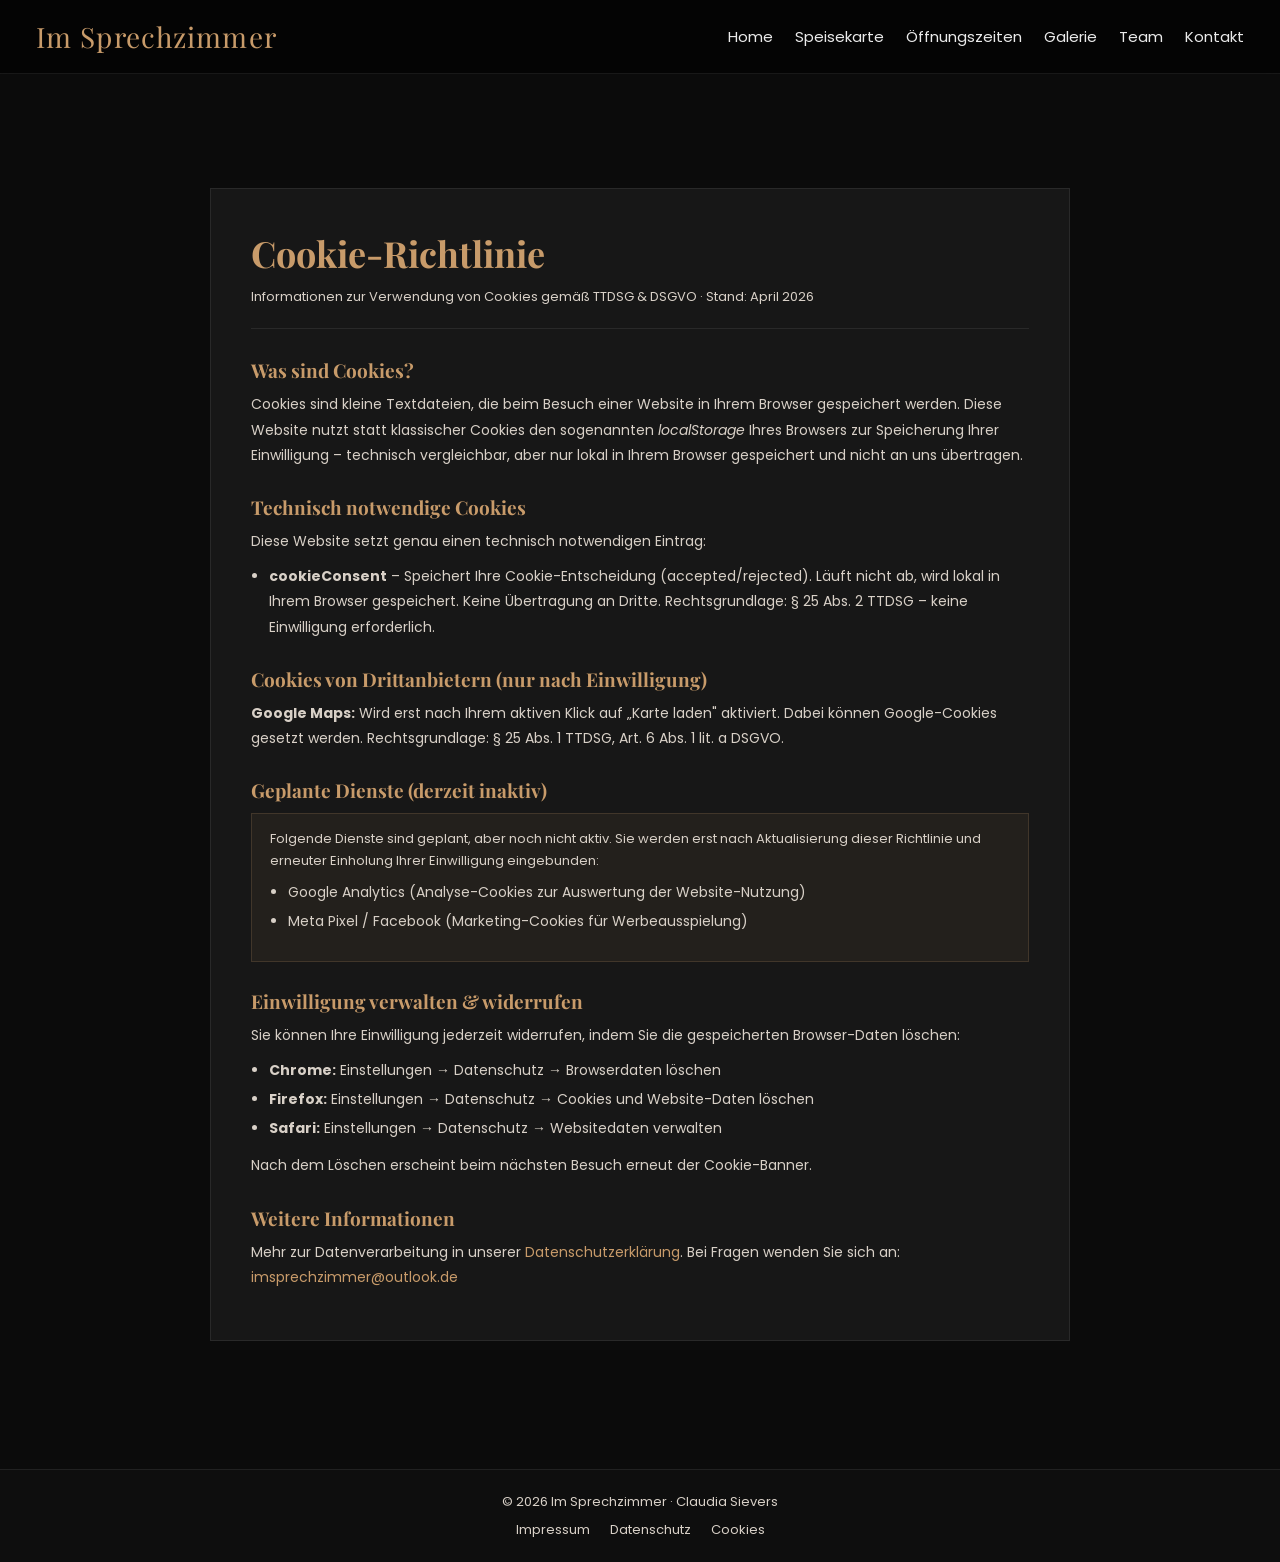
<file: cookies.html>
<!DOCTYPE html>
<html lang="de">
<head>
<meta charset="UTF-8"><meta name="viewport" content="width=device-width, initial-scale=1.0">
<title>Cookie-Richtlinie – Im Sprechzimmer Osterstedt</title>

<link href="https://fonts.googleapis.com/css2?family=Playfair+Display:wght@500;600;700&family=Poppins:wght@300;400;500;600&display=swap" rel="stylesheet">
<link rel="stylesheet" href="style.css">
<style>
.legal-box{max-width:860px;margin:0 auto;background:#171717;border:1px solid rgba(255,255,255,.08);padding:40px}
.legal-box h1{font-family:'Playfair Display',serif;color:#c89b6a;font-size:36px;margin:0 0 8px}
.legal-box .sub{color:#d8d0c7;font-size:13px;margin:0 0 28px;padding-bottom:20px;border-bottom:1px solid rgba(255,255,255,.08)}
.legal-box h2{font-family:'Playfair Display',serif;color:#c89b6a;font-size:19px;margin:26px 0 9px}
.legal-box p,.legal-box li{color:#d8d0c7;line-height:1.8;font-size:14px}
.legal-box p{margin:0 0 10px}
.legal-box ul{padding-left:18px;margin:0 0 12px}
.legal-box li{margin-bottom:4px}
.legal-box a{color:#c89b6a}
.note{background:rgba(200,155,106,.07);border:1px solid rgba(200,155,106,.18);padding:14px 18px;margin:10px 0;font-size:13px;color:#d8d0c7;line-height:1.7}
.fnav{background:#0e0e0e;border-top:1px solid rgba(255,255,255,.08);text-align:center;padding:22px;font-size:13px;color:#d8d0c7}
.fnav a{color:#d8d0c7;margin:0 10px}
.fnav a:hover{color:#c89b6a}
</style>
</head>
<body>
<nav class="navbar">
  <div class="logo">Im Sprechzimmer</div>
  <ul>
    <li><a href="index.html">Home</a></li>
    <li><a href="index.html#speisekarte">Speisekarte</a></li>
    <li><a href="index.html#oeffnungszeiten">Öffnungszeiten</a></li>
    <li><a href="index.html#galerie">Galerie</a></li>
    <li><a href="index.html#team">Team</a></li>
    <li><a href="index.html#kontakt">Kontakt</a></li>
  </ul>
</nav>
<main style="padding-top:100px">
<section class="page"><div class="container"><div class="legal-box">
<h1>Cookie-Richtlinie</h1>
<p class="sub">Informationen zur Verwendung von Cookies gemäß TTDSG & DSGVO · Stand: April 2026</p>

<h2>Was sind Cookies?</h2>
<p>Cookies sind kleine Textdateien, die beim Besuch einer Website in Ihrem Browser gespeichert werden. Diese Website nutzt statt klassischer Cookies den sogenannten <em>localStorage</em> Ihres Browsers zur Speicherung Ihrer Einwilligung – technisch vergleichbar, aber nur lokal in Ihrem Browser gespeichert und nicht an uns übertragen.</p>

<h2>Technisch notwendige Cookies</h2>
<p>Diese Website setzt genau einen technisch notwendigen Eintrag:</p>
<ul>
<li><strong>cookieConsent</strong> – Speichert Ihre Cookie-Entscheidung (accepted/rejected). Läuft nicht ab, wird lokal in Ihrem Browser gespeichert. Keine Übertragung an Dritte. Rechtsgrundlage: § 25 Abs. 2 TTDSG – keine Einwilligung erforderlich.</li>
</ul>

<h2>Cookies von Drittanbietern (nur nach Einwilligung)</h2>
<p><strong>Google Maps:</strong> Wird erst nach Ihrem aktiven Klick auf „Karte laden" aktiviert. Dabei können Google-Cookies gesetzt werden. Rechtsgrundlage: § 25 Abs. 1 TTDSG, Art. 6 Abs. 1 lit. a DSGVO.</p>

<h2>Geplante Dienste (derzeit inaktiv)</h2>
<div class="note">Folgende Dienste sind geplant, aber noch nicht aktiv. Sie werden erst nach Aktualisierung dieser Richtlinie und erneuter Einholung Ihrer Einwilligung eingebunden:
<ul style="margin-top:8px">
<li>Google Analytics (Analyse-Cookies zur Auswertung der Website-Nutzung)</li>
<li>Meta Pixel / Facebook (Marketing-Cookies für Werbeausspielung)</li>
</ul></div>

<h2>Einwilligung verwalten & widerrufen</h2>
<p>Sie können Ihre Einwilligung jederzeit widerrufen, indem Sie die gespeicherten Browser-Daten löschen:</p>
<ul>
<li><strong>Chrome:</strong> Einstellungen → Datenschutz → Browserdaten löschen</li>
<li><strong>Firefox:</strong> Einstellungen → Datenschutz → Cookies und Website-Daten löschen</li>
<li><strong>Safari:</strong> Einstellungen → Datenschutz → Websitedaten verwalten</li>
</ul>
<p>Nach dem Löschen erscheint beim nächsten Besuch erneut der Cookie-Banner.</p>

<h2>Weitere Informationen</h2>
<p>Mehr zur Datenverarbeitung in unserer <a href="datenschutz.html">Datenschutzerklärung</a>. Bei Fragen wenden Sie sich an: <a href="mailto:imsprechzimmer@outlook.de">imsprechzimmer@outlook.de</a></p>

</div></div></section>
</main>
<footer class="fnav">
  <p style="margin:0 0 8px">© 2026 Im Sprechzimmer · Claudia Sievers</p>
  <p style="margin:0"><a href="impressum.html">Impressum</a><a href="datenschutz.html">Datenschutz</a><a href="cookies.html">Cookies</a></p>
</footer>
</body>
</html>
</file>
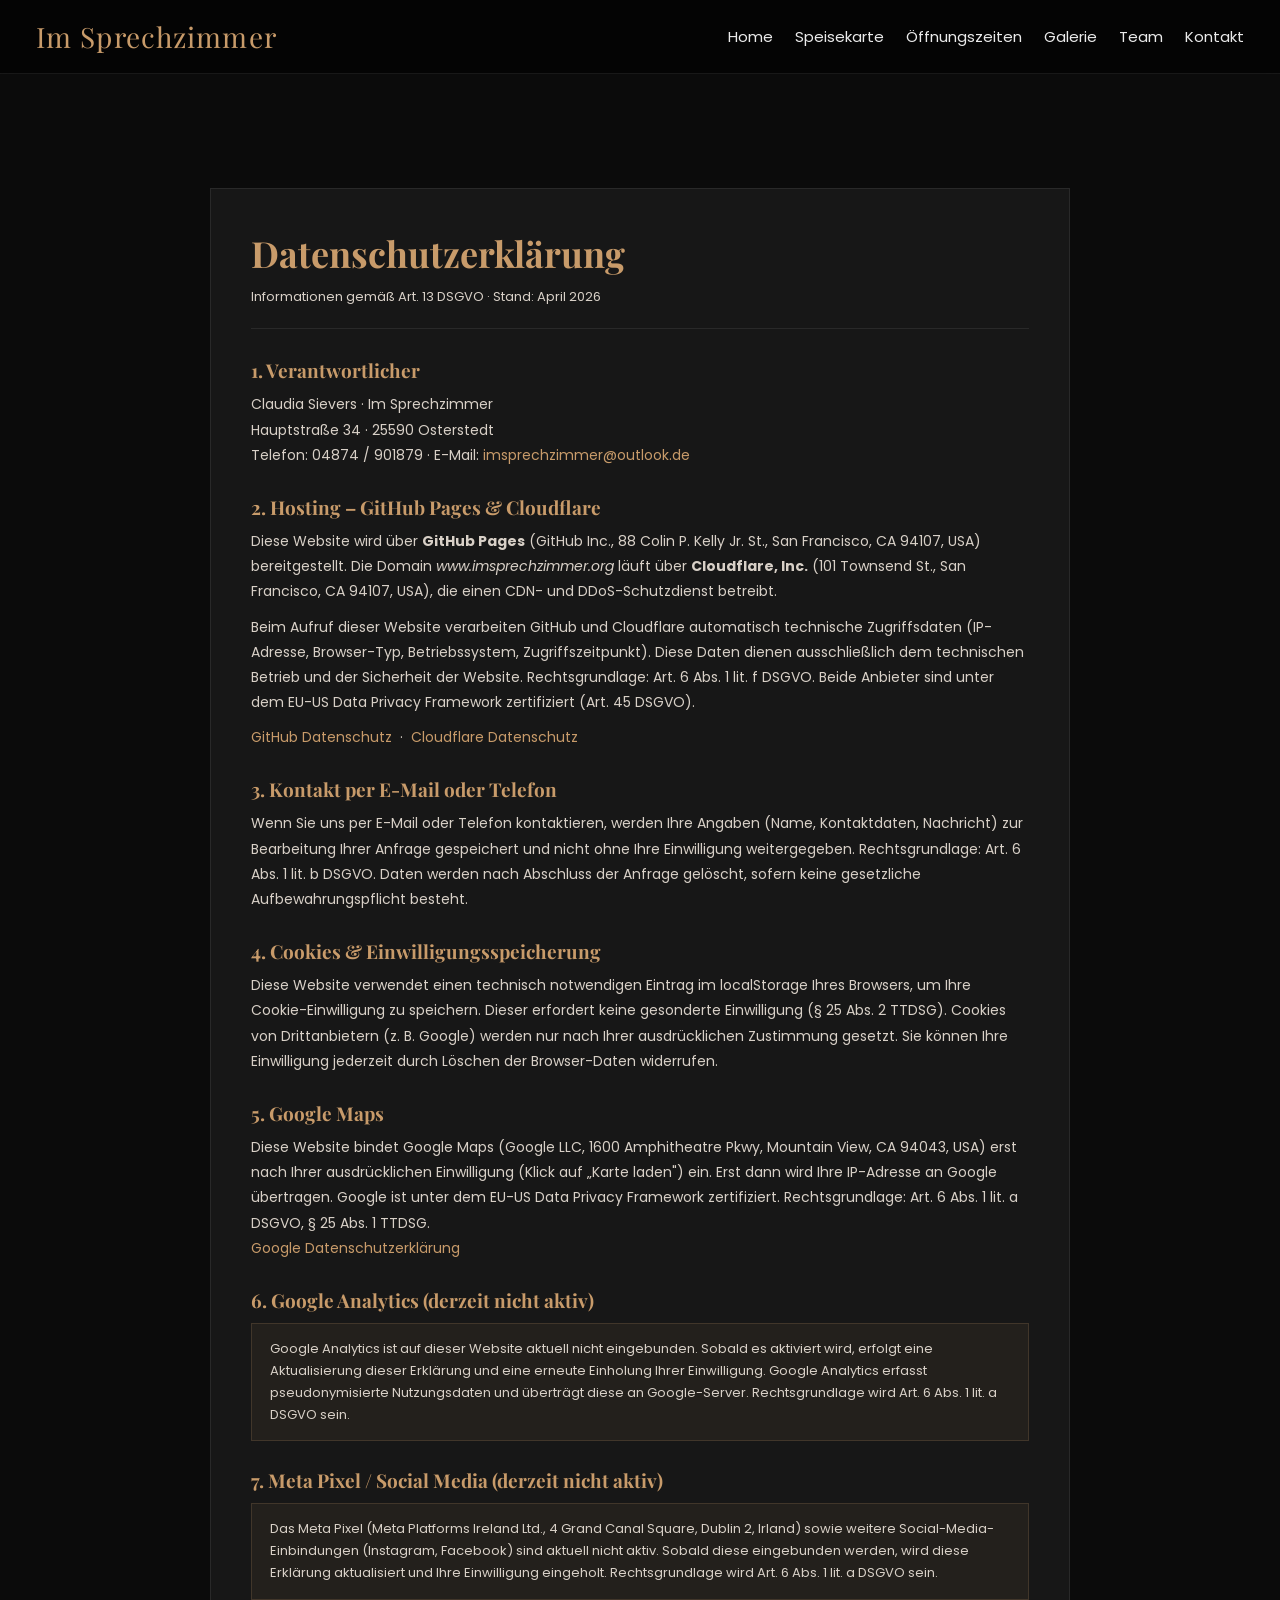
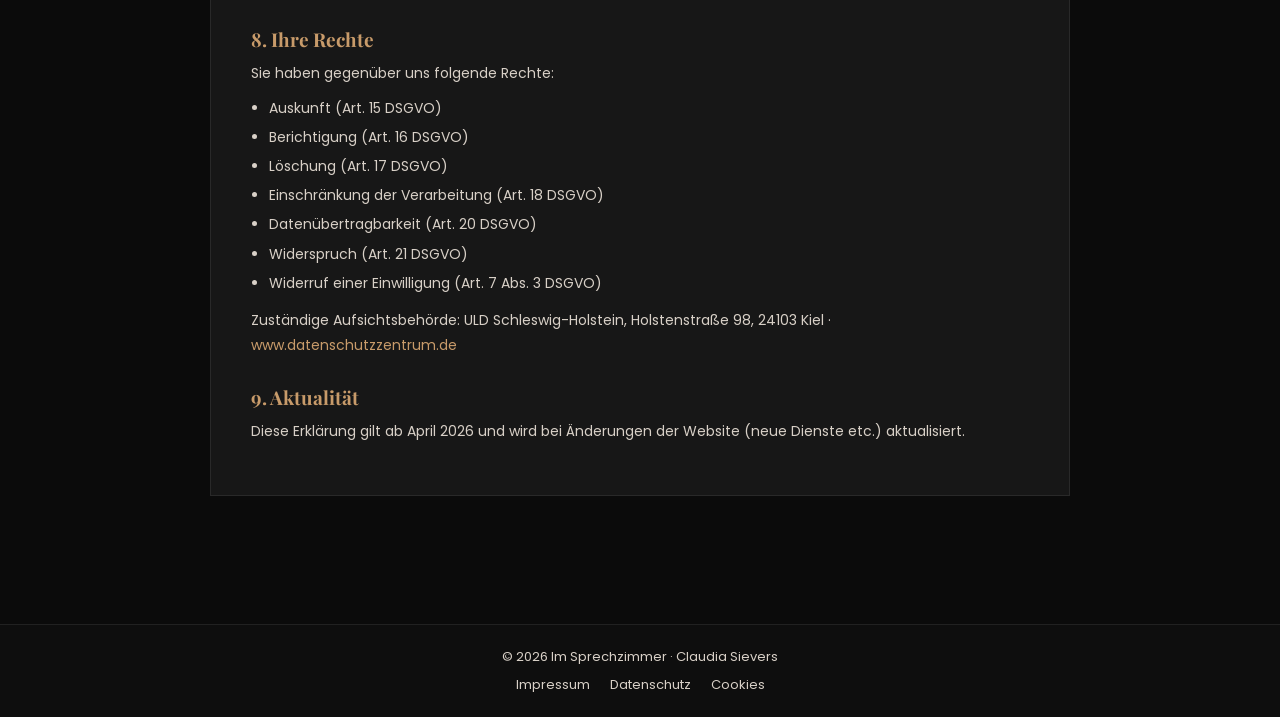
<file: datenschutz.html>
<!DOCTYPE html>
<html lang="de">
<head>
<meta charset="UTF-8"><meta name="viewport" content="width=device-width, initial-scale=1.0">
<title>Datenschutzerklärung – Im Sprechzimmer Osterstedt</title>

<link href="https://fonts.googleapis.com/css2?family=Playfair+Display:wght@500;600;700&family=Poppins:wght@300;400;500;600&display=swap" rel="stylesheet">
<link rel="stylesheet" href="style.css">
<style>
.legal-box{max-width:860px;margin:0 auto;background:#171717;border:1px solid rgba(255,255,255,.08);padding:40px}
.legal-box h1{font-family:'Playfair Display',serif;color:#c89b6a;font-size:36px;margin:0 0 8px}
.legal-box .sub{color:#d8d0c7;font-size:13px;margin:0 0 28px;padding-bottom:20px;border-bottom:1px solid rgba(255,255,255,.08)}
.legal-box h2{font-family:'Playfair Display',serif;color:#c89b6a;font-size:19px;margin:26px 0 9px}
.legal-box p,.legal-box li{color:#d8d0c7;line-height:1.8;font-size:14px}
.legal-box p{margin:0 0 10px}
.legal-box ul{padding-left:18px;margin:0 0 12px}
.legal-box li{margin-bottom:4px}
.legal-box a{color:#c89b6a}
.note{background:rgba(200,155,106,.07);border:1px solid rgba(200,155,106,.18);padding:14px 18px;margin:10px 0;font-size:13px;color:#d8d0c7;line-height:1.7}
.fnav{background:#0e0e0e;border-top:1px solid rgba(255,255,255,.08);text-align:center;padding:22px;font-size:13px;color:#d8d0c7}
.fnav a{color:#d8d0c7;margin:0 10px}
.fnav a:hover{color:#c89b6a}
</style>
</head>
<body>
<nav class="navbar">
  <div class="logo">Im Sprechzimmer</div>
  <ul>
    <li><a href="index.html">Home</a></li>
    <li><a href="index.html#speisekarte">Speisekarte</a></li>
    <li><a href="index.html#oeffnungszeiten">Öffnungszeiten</a></li>
    <li><a href="index.html#galerie">Galerie</a></li>
    <li><a href="index.html#team">Team</a></li>
    <li><a href="index.html#kontakt">Kontakt</a></li>
  </ul>
</nav>
<main style="padding-top:100px">
<section class="page"><div class="container"><div class="legal-box">
<h1>Datenschutzerklärung</h1>
<p class="sub">Informationen gemäß Art. 13 DSGVO · Stand: April 2026</p>

<h2>1. Verantwortlicher</h2>
<p>Claudia Sievers · Im Sprechzimmer<br>
Hauptstraße 34 · 25590 Osterstedt<br>
Telefon: 04874 / 901879 · E-Mail: <a href="mailto:imsprechzimmer@outlook.de">imsprechzimmer@outlook.de</a></p>

<h2>2. Hosting – GitHub Pages & Cloudflare</h2>
<p>Diese Website wird über <strong>GitHub Pages</strong> (GitHub Inc., 88 Colin P. Kelly Jr. St., San Francisco, CA 94107, USA) bereitgestellt. Die Domain <em>www.imsprechzimmer.org</em> läuft über <strong>Cloudflare, Inc.</strong> (101 Townsend St., San Francisco, CA 94107, USA), die einen CDN- und DDoS-Schutzdienst betreibt.</p>
<p>Beim Aufruf dieser Website verarbeiten GitHub und Cloudflare automatisch technische Zugriffsdaten (IP-Adresse, Browser-Typ, Betriebssystem, Zugriffszeitpunkt). Diese Daten dienen ausschließlich dem technischen Betrieb und der Sicherheit der Website. Rechtsgrundlage: Art. 6 Abs. 1 lit. f DSGVO. Beide Anbieter sind unter dem EU-US Data Privacy Framework zertifiziert (Art. 45 DSGVO).</p>
<p><a href="https://docs.github.com/en/site-policy/privacy-policies/github-privacy-statement" target="_blank" rel="noopener">GitHub Datenschutz</a> &nbsp;·&nbsp; <a href="https://www.cloudflare.com/privacypolicy/" target="_blank" rel="noopener">Cloudflare Datenschutz</a></p>

<h2>3. Kontakt per E-Mail oder Telefon</h2>
<p>Wenn Sie uns per E-Mail oder Telefon kontaktieren, werden Ihre Angaben (Name, Kontaktdaten, Nachricht) zur Bearbeitung Ihrer Anfrage gespeichert und nicht ohne Ihre Einwilligung weitergegeben. Rechtsgrundlage: Art. 6 Abs. 1 lit. b DSGVO. Daten werden nach Abschluss der Anfrage gelöscht, sofern keine gesetzliche Aufbewahrungspflicht besteht.</p>

<h2>4. Cookies & Einwilligungsspeicherung</h2>
<p>Diese Website verwendet einen technisch notwendigen Eintrag im localStorage Ihres Browsers, um Ihre Cookie-Einwilligung zu speichern. Dieser erfordert keine gesonderte Einwilligung (§ 25 Abs. 2 TTDSG). Cookies von Drittanbietern (z. B. Google) werden nur nach Ihrer ausdrücklichen Zustimmung gesetzt. Sie können Ihre Einwilligung jederzeit durch Löschen der Browser-Daten widerrufen.</p>

<h2>5. Google Maps</h2>
<p>Diese Website bindet Google Maps (Google LLC, 1600 Amphitheatre Pkwy, Mountain View, CA 94043, USA) erst nach Ihrer ausdrücklichen Einwilligung (Klick auf „Karte laden") ein. Erst dann wird Ihre IP-Adresse an Google übertragen. Google ist unter dem EU-US Data Privacy Framework zertifiziert. Rechtsgrundlage: Art. 6 Abs. 1 lit. a DSGVO, § 25 Abs. 1 TTDSG.<br>
<a href="https://policies.google.com/privacy" target="_blank" rel="noopener">Google Datenschutzerklärung</a></p>

<h2>6. Google Analytics (derzeit nicht aktiv)</h2>
<div class="note">Google Analytics ist auf dieser Website aktuell nicht eingebunden. Sobald es aktiviert wird, erfolgt eine Aktualisierung dieser Erklärung und eine erneute Einholung Ihrer Einwilligung. Google Analytics erfasst pseudonymisierte Nutzungsdaten und überträgt diese an Google-Server. Rechtsgrundlage wird Art. 6 Abs. 1 lit. a DSGVO sein.</div>

<h2>7. Meta Pixel / Social Media (derzeit nicht aktiv)</h2>
<div class="note">Das Meta Pixel (Meta Platforms Ireland Ltd., 4 Grand Canal Square, Dublin 2, Irland) sowie weitere Social-Media-Einbindungen (Instagram, Facebook) sind aktuell nicht aktiv. Sobald diese eingebunden werden, wird diese Erklärung aktualisiert und Ihre Einwilligung eingeholt. Rechtsgrundlage wird Art. 6 Abs. 1 lit. a DSGVO sein.</div>

<h2>8. Ihre Rechte</h2>
<p>Sie haben gegenüber uns folgende Rechte:</p>
<ul>
<li>Auskunft (Art. 15 DSGVO)</li>
<li>Berichtigung (Art. 16 DSGVO)</li>
<li>Löschung (Art. 17 DSGVO)</li>
<li>Einschränkung der Verarbeitung (Art. 18 DSGVO)</li>
<li>Datenübertragbarkeit (Art. 20 DSGVO)</li>
<li>Widerspruch (Art. 21 DSGVO)</li>
<li>Widerruf einer Einwilligung (Art. 7 Abs. 3 DSGVO)</li>
</ul>
<p>Zuständige Aufsichtsbehörde: ULD Schleswig-Holstein, Holstenstraße 98, 24103 Kiel · <a href="https://www.datenschutzzentrum.de" target="_blank" rel="noopener">www.datenschutzzentrum.de</a></p>

<h2>9. Aktualität</h2>
<p>Diese Erklärung gilt ab April 2026 und wird bei Änderungen der Website (neue Dienste etc.) aktualisiert.</p>

</div></div></section>
</main>
<footer class="fnav">
  <p style="margin:0 0 8px">© 2026 Im Sprechzimmer · Claudia Sievers</p>
  <p style="margin:0"><a href="impressum.html">Impressum</a><a href="datenschutz.html">Datenschutz</a><a href="cookies.html">Cookies</a></p>
</footer>
</body>
</html>
</file>
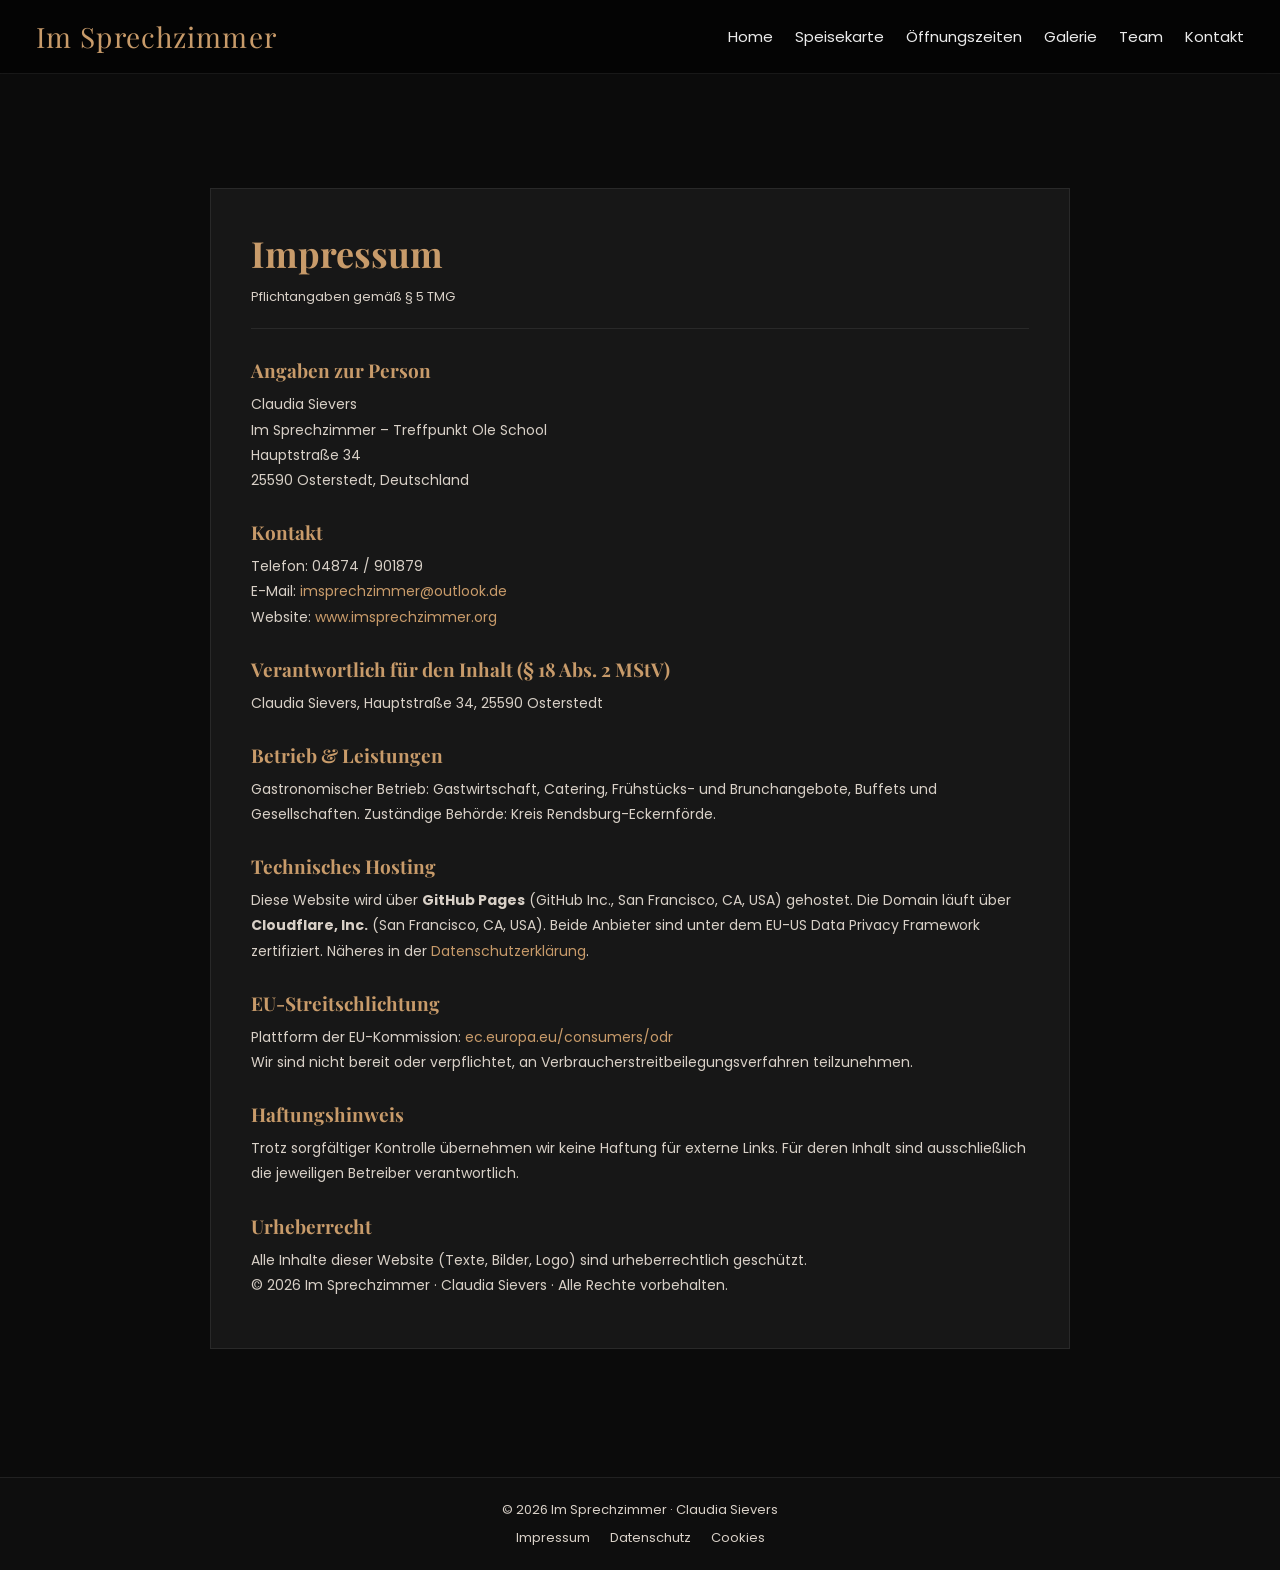
<file: impressum.html>
<!DOCTYPE html>
<html lang="de">
<head>
<meta charset="UTF-8"><meta name="viewport" content="width=device-width, initial-scale=1.0">
<title>Impressum – Im Sprechzimmer Osterstedt</title>

<link href="https://fonts.googleapis.com/css2?family=Playfair+Display:wght@500;600;700&family=Poppins:wght@300;400;500;600&display=swap" rel="stylesheet">
<link rel="stylesheet" href="style.css">
<style>
.legal-box{max-width:860px;margin:0 auto;background:#171717;border:1px solid rgba(255,255,255,.08);padding:40px}
.legal-box h1{font-family:'Playfair Display',serif;color:#c89b6a;font-size:36px;margin:0 0 8px}
.legal-box .sub{color:#d8d0c7;font-size:13px;margin:0 0 28px;padding-bottom:20px;border-bottom:1px solid rgba(255,255,255,.08)}
.legal-box h2{font-family:'Playfair Display',serif;color:#c89b6a;font-size:19px;margin:26px 0 9px}
.legal-box p,.legal-box li{color:#d8d0c7;line-height:1.8;font-size:14px}
.legal-box p{margin:0 0 10px}
.legal-box ul{padding-left:18px;margin:0 0 12px}
.legal-box li{margin-bottom:4px}
.legal-box a{color:#c89b6a}
.note{background:rgba(200,155,106,.07);border:1px solid rgba(200,155,106,.18);padding:14px 18px;margin:10px 0;font-size:13px;color:#d8d0c7;line-height:1.7}
.fnav{background:#0e0e0e;border-top:1px solid rgba(255,255,255,.08);text-align:center;padding:22px;font-size:13px;color:#d8d0c7}
.fnav a{color:#d8d0c7;margin:0 10px}
.fnav a:hover{color:#c89b6a}
</style>
</head>
<body>
<nav class="navbar">
  <div class="logo">Im Sprechzimmer</div>
  <ul>
    <li><a href="index.html">Home</a></li>
    <li><a href="index.html#speisekarte">Speisekarte</a></li>
    <li><a href="index.html#oeffnungszeiten">Öffnungszeiten</a></li>
    <li><a href="index.html#galerie">Galerie</a></li>
    <li><a href="index.html#team">Team</a></li>
    <li><a href="index.html#kontakt">Kontakt</a></li>
  </ul>
</nav>
<main style="padding-top:100px">
<section class="page"><div class="container"><div class="legal-box">
<h1>Impressum</h1>
<p class="sub">Pflichtangaben gemäß § 5 TMG</p>

<h2>Angaben zur Person</h2>
<p>Claudia Sievers<br>Im Sprechzimmer – Treffpunkt Ole School<br>Hauptstraße 34<br>25590 Osterstedt, Deutschland</p>

<h2>Kontakt</h2>
<p>Telefon: 04874 / 901879<br>
E-Mail: <a href="mailto:imsprechzimmer@outlook.de">imsprechzimmer@outlook.de</a><br>
Website: <a href="https://www.imsprechzimmer.org">www.imsprechzimmer.org</a></p>

<h2>Verantwortlich für den Inhalt (§ 18 Abs. 2 MStV)</h2>
<p>Claudia Sievers, Hauptstraße 34, 25590 Osterstedt</p>

<h2>Betrieb & Leistungen</h2>
<p>Gastronomischer Betrieb: Gastwirtschaft, Catering, Frühstücks- und Brunchangebote, Buffets und Gesellschaften. Zuständige Behörde: Kreis Rendsburg-Eckernförde.</p>

<h2>Technisches Hosting</h2>
<p>Diese Website wird über <strong>GitHub Pages</strong> (GitHub Inc., San Francisco, CA, USA) gehostet. Die Domain läuft über <strong>Cloudflare, Inc.</strong> (San Francisco, CA, USA). Beide Anbieter sind unter dem EU-US Data Privacy Framework zertifiziert. Näheres in der <a href="datenschutz.html">Datenschutzerklärung</a>.</p>

<h2>EU-Streitschlichtung</h2>
<p>Plattform der EU-Kommission: <a href="https://ec.europa.eu/consumers/odr/" target="_blank" rel="noopener">ec.europa.eu/consumers/odr</a><br>
Wir sind nicht bereit oder verpflichtet, an Verbraucherstreitbeilegungsverfahren teilzunehmen.</p>

<h2>Haftungshinweis</h2>
<p>Trotz sorgfältiger Kontrolle übernehmen wir keine Haftung für externe Links. Für deren Inhalt sind ausschließlich die jeweiligen Betreiber verantwortlich.</p>

<h2>Urheberrecht</h2>
<p>Alle Inhalte dieser Website (Texte, Bilder, Logo) sind urheberrechtlich geschützt.<br>
© 2026 Im Sprechzimmer · Claudia Sievers · Alle Rechte vorbehalten.</p>

</div></div></section>
</main>
<footer class="fnav">
  <p style="margin:0 0 8px">© 2026 Im Sprechzimmer · Claudia Sievers</p>
  <p style="margin:0"><a href="impressum.html">Impressum</a><a href="datenschutz.html">Datenschutz</a><a href="cookies.html">Cookies</a></p>
</footer>
</body>
</html>
</file>
<file: style.css>
:root{
  --bg:#0b0b0b;
  --bg-soft:#121212;
  --card:#171717;
  --gold:#c89b6a;
  --gold-dark:#a67c52;
  --text:#f5f5f5;
  --muted:#d8d0c7;
  --line:rgba(255,255,255,.08);
}
*{box-sizing:border-box}
html{scroll-behavior:smooth}
body{margin:0;font-family:Poppins,sans-serif;background:var(--bg);color:var(--text)}
a{text-decoration:none;color:inherit}
img{max-width:100%;display:block}

/* ── Navbar ─────────────────────────────── */
.navbar{
  position:fixed;top:0;left:0;right:0;z-index:1000;
  display:flex;align-items:center;justify-content:space-between;
  padding:18px 36px;background:rgba(0,0,0,.58);backdrop-filter:blur(12px);
  border-bottom:1px solid var(--line);
}
.logo{display:flex;align-items:center;gap:10px;font-family:'Playfair Display',serif;font-size:28px;color:var(--gold);letter-spacing:.04em}
.logo img{height:44px;width:44px;object-fit:contain;flex-shrink:0}
.navbar ul{display:flex;gap:22px;list-style:none;margin:0;padding:0;flex-wrap:wrap}
.navbar a{font-size:15px;color:#fff;opacity:.92;transition:.25s}
.navbar a:hover{color:var(--gold)}

/* ── Hero ───────────────────────────────── */
.hero{
  min-height:100vh;
  background:
   linear-gradient(rgba(0,0,0,.55),rgba(0,0,0,.68)),
   radial-gradient(circle at top, rgba(200,155,106,.18), transparent 35%),
   url('images/hero.jpg') center/cover no-repeat;
  display:flex;align-items:center;justify-content:center;padding:120px 24px 70px
}
.overlay{max-width:980px;text-align:center;padding:44px 36px;background:none;border:none;box-shadow:none}
.overlay .eyebrow{letter-spacing:.3em;text-transform:uppercase;color:var(--muted);font-size:12px;margin-bottom:10px;margin-top:0}
.overlay h1{font-family:'Playfair Display',serif;font-size:78px;line-height:1.02;margin:0;color:var(--gold)}
.hero-logo{width:340px;height:340px;object-fit:contain;margin:0 auto 10px;display:block}
.overlay p{font-size:19px;max-width:720px;margin:18px auto 0;color:#f0ebe4}
.buttons{margin-top:28px;display:flex;justify-content:center;gap:14px;flex-wrap:wrap}
.btn{display:inline-block;padding:14px 26px;background:var(--gold);color:#111;font-weight:600;transition:.25s;border:1px solid var(--gold)}
.btn:hover{background:var(--gold-dark);border-color:var(--gold-dark)}
.btn-outline{background:transparent;color:#fff;border:1px solid rgba(255,255,255,.18)}
.btn-outline:hover{background:rgba(255,255,255,.08);color:var(--gold)}

/* ── Sections ───────────────────────────── */
main{padding:0 0 40px}
.page{padding:88px 22px;scroll-margin-top:86px}
.container{max-width:1180px;margin:0 auto}
.section-head{text-align:center;max-width:760px;margin:0 auto 42px}
.section-head .mini{color:var(--gold);text-transform:uppercase;letter-spacing:.24em;font-size:12px;margin-bottom:10px}
.section-head h2{font-family:'Playfair Display',serif;font-size:46px;margin:0 0 10px}
.section-head p{margin:0;color:var(--muted);line-height:1.7}

/* ── Grids ──────────────────────────────── */
.welcome-grid,.contact-grid,.about-grid{display:grid;grid-template-columns:1.05fr .95fr;gap:28px;align-items:center}
.card{background:var(--card);border:1px solid var(--line);padding:28px}
.card h3{font-family:'Playfair Display',serif;font-size:30px;margin:0 0 14px;color:var(--gold)}
.card p{margin:0;color:var(--muted);line-height:1.8}
.photo-box{min-height:420px;background:linear-gradient(rgba(0,0,0,.18),rgba(0,0,0,.35)),url('images/gallery-3.jpg') center/cover;border:1px solid var(--line)}

.menu-grid,.hours-grid,.gallery-grid,.team-grid{display:grid;gap:22px}
.menu-grid{grid-template-columns:repeat(3,1fr)}
.hours-grid{grid-template-columns:repeat(2,1fr)}
.gallery-grid{grid-template-columns:repeat(3,1fr)}
.team-grid{grid-template-columns:repeat(3,1fr)}
.menu-card,.hours-card,.gallery-card,.team-card{background:var(--card);border:1px solid var(--line);overflow:hidden}
.menu-card .content,.hours-card .content,.team-card .content{padding:22px}
.menu-card h3,.hours-card h3,.team-card h3{font-family:'Playfair Display',serif;color:var(--gold);margin:0 0 10px;font-size:28px}
.menu-card p,.hours-card p,.team-card p{margin:0;color:var(--muted);line-height:1.7}
.hours-list{display:grid;gap:10px;margin-top:8px}
.hours-list div{display:flex;justify-content:space-between;gap:18px;padding:10px 0;border-bottom:1px solid rgba(255,255,255,.06)}
.hours-list div:last-child{border-bottom:none}
.gallery-card img,.team-card img{width:100%;height:280px;object-fit:cover}
.gallery-card .label{padding:14px 18px;color:var(--muted)}
.role{color:var(--gold);font-size:14px;text-transform:uppercase;letter-spacing:.14em;margin-bottom:8px}

/* ── Kontakt ────────────────────────────── */
.contact-list{display:grid;gap:14px;margin-top:10px}
.contact-line{padding:14px 16px;background:rgba(255,255,255,.03);border:1px solid rgba(255,255,255,.06);color:var(--muted)}

/* ── Google Maps ────────────────────────── */
.maps-box{margin-top:22px;border:1px solid var(--line);overflow:hidden}
.maps-box iframe{width:100%;height:320px;border:0;display:block;filter:grayscale(30%) contrast(1.1)}
.maps-placeholder{margin-top:22px;border:1px solid var(--line);background:rgba(255,255,255,.03);padding:28px 22px;text-align:center}
.maps-placeholder p{color:var(--muted);font-size:14px;line-height:1.7;margin:0 0 16px}
.maps-load-btn{display:inline-block;padding:12px 24px;background:var(--gold);color:#111;font-weight:600;font-size:14px;border:1px solid var(--gold);cursor:pointer;transition:.25s;font-family:Poppins,sans-serif}
.maps-load-btn:hover{background:var(--gold-dark);border-color:var(--gold-dark)}

/* ── Galerie Slider ───────────────────────── */
.slider-wrap{position:relative;overflow:hidden;background:var(--card);border:1px solid var(--line)}
.slider-track{display:flex;transition:transform .45s cubic-bezier(.4,0,.2,1)}
.slide{min-width:100%;position:relative}
.slide img{width:100%;height:580px;object-fit:cover;object-position:center center;display:block}
.slide-label{position:absolute;bottom:0;left:0;right:0;padding:14px 20px;background:linear-gradient(transparent,rgba(0,0,0,.65));color:var(--muted);font-size:14px}
.slider-btn{position:absolute;top:50%;transform:translateY(-50%);background:rgba(0,0,0,.45);border:1px solid rgba(255,255,255,.15);color:#fff;width:44px;height:44px;cursor:pointer;font-size:20px;display:flex;align-items:center;justify-content:center;transition:.2s;z-index:10}
.slider-btn:hover{background:rgba(200,155,106,.6)}
.slider-prev{left:14px}
.slider-next{right:14px}
.slider-dots{display:flex;justify-content:center;gap:8px;padding:14px}
.dot{width:8px;height:8px;border-radius:50%;background:rgba(255,255,255,.25);cursor:pointer;transition:.2s}
.dot.active{background:var(--gold)}
.team-card img{object-position:top}

.team-card img{object-position:center 20%}
.team-card .caption{font-size:13px;color:var(--muted);font-style:italic;line-height:1.6;margin:0}
.team-card .members{color:var(--gold);font-size:12px;text-transform:uppercase;letter-spacing:.14em;margin:10px 0 0}

/* ── Impressum / Datenschutz ────────────── */
.impressum-box{max-width:900px;margin:0 auto;background:var(--card);border:1px solid var(--line);padding:32px}
.impressum-box h3{font-family:'Playfair Display',serif;color:var(--gold);font-size:30px;margin:0 0 16px}
.impressum-box h4{font-family:'Playfair Display',serif;color:var(--gold);font-size:22px;margin:24px 0 10px}
.impressum-box p{color:var(--muted);line-height:1.8;margin:0 0 14px}

.datenschutz-box{max-width:900px;margin:0 auto;background:var(--card);border:1px solid var(--line);padding:32px}
.datenschutz-box h3{font-family:'Playfair Display',serif;color:var(--gold);font-size:30px;margin:0 0 16px}
.datenschutz-box h4{font-family:'Playfair Display',serif;color:var(--gold);font-size:20px;margin:24px 0 10px}
.datenschutz-box p{color:var(--muted);line-height:1.8;margin:0 0 14px}
.datenschutz-box ul{color:var(--muted);line-height:1.8;margin:0 0 14px;padding-left:20px}
.datenschutz-box ul li{margin-bottom:6px}

/* ── Footer ─────────────────────────────── */
.footer{text-align:center;padding:34px 20px;background:#111;border-top:1px solid var(--line);color:var(--muted)}
.footer-logo{width:80px;height:80px;object-fit:contain;margin:0 auto 16px;display:block;opacity:.88}
.footer strong{color:var(--gold);font-weight:600}
.footer a{color:var(--muted);opacity:.8;transition:.2s}
.footer a:hover{color:var(--gold);opacity:1}

/* ── Cookie Banner ──────────────────────── */
#cookie-banner{
  position:fixed;bottom:0;left:0;right:0;z-index:9999;
  background:#1a1a1a;
  border-top:1px solid var(--line);
  padding:20px 28px;
  display:flex;align-items:center;justify-content:space-between;
  gap:20px;flex-wrap:wrap;
}
#cookie-banner p{margin:0;font-size:14px;color:var(--muted);line-height:1.6;flex:1;min-width:220px}
#cookie-banner p a{color:var(--gold);text-decoration:underline}
.cookie-btns{display:flex;gap:10px;flex-shrink:0;flex-wrap:wrap}
.cookie-btn-accept{padding:10px 22px;background:var(--gold);color:#111;font-weight:600;font-size:14px;border:none;cursor:pointer;font-family:Poppins,sans-serif;transition:.2s}
.cookie-btn-accept:hover{background:var(--gold-dark)}
.cookie-btn-reject{padding:10px 22px;background:transparent;color:#fff;font-size:14px;border:1px solid rgba(255,255,255,.22);cursor:pointer;font-family:Poppins,sans-serif;transition:.2s}
.cookie-btn-reject:hover{background:rgba(255,255,255,.07)}

/* ── Responsive ─────────────────────────── */
@media (max-width: 980px){
  .menu-grid,.gallery-grid,.team-grid,.hours-grid,.welcome-grid,.contact-grid,.about-grid{grid-template-columns:1fr}
  .overlay h1{font-size:56px}
}
@media (max-width: 720px){
  .navbar{padding:16px 18px;display:block}
  .logo{margin-bottom:12px}
  .navbar ul{gap:14px;flex-wrap:nowrap;overflow-x:auto;-webkit-overflow-scrolling:touch;padding-bottom:4px;scrollbar-width:none;}
  .navbar ul::-webkit-scrollbar{display:none}
  .navbar a{display:inline-flex;align-items:center;min-height:44px;white-space:nowrap;}
  .hero{min-height:92svh;padding:128px 14px 56px}
  .overlay{padding:32px 20px}
  .overlay h1{font-size:42px}
  .overlay p{font-size:16px;line-height:1.6}
  .buttons{gap:10px}
  .btn{width:100%;max-width:320px;text-align:center}
  .page{padding:72px 16px}
  .section-head h2{font-size:34px}
  .section-head p{font-size:15px}
  .photo-box{min-height:300px}
  .gallery-card img,.team-card img{height:230px}
  .hero-logo{width:220px;height:220px}
  .slide img{height:280px}
  #cookie-banner{padding:16px 18px}
  .cookie-btns{width:100%}
  .cookie-btn-accept,.cookie-btn-reject{flex:1;text-align:center}
}
@media (max-width: 420px){
  .logo{font-size:24px}
  .overlay h1{font-size:36px}
  .section-head h2{font-size:30px}
  .card,.menu-card .content,.hours-card .content,.team-card .content,.impressum-box,.datenschutz-box{padding:20px}
  .hours-list div{flex-direction:column;align-items:flex-start;gap:4px}
}
</file>
